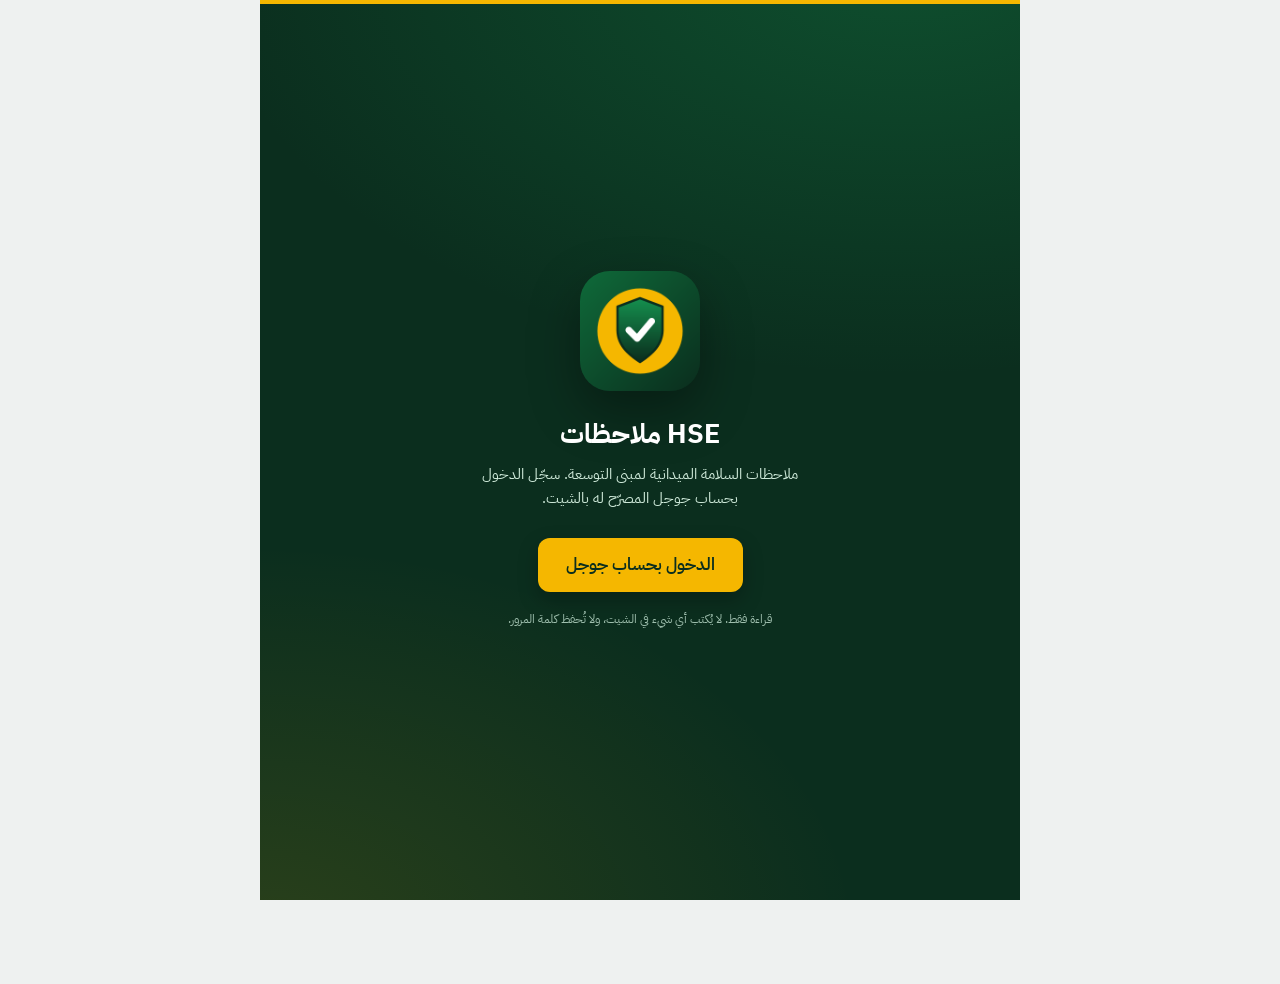
<file: index.html>
<!doctype html>
<html lang="ar" dir="rtl">
<head>
<meta charset="utf-8">
<meta name="viewport" content="width=device-width,initial-scale=1,viewport-fit=cover">
<title>HSE ملاحظات</title>
<meta name="theme-color" content="#0B2E1E">
<link rel="manifest" href="manifest.webmanifest">
<link rel="icon" type="image/svg+xml" href="icons/favicon.svg">
<link rel="icon" type="image/png" sizes="32x32" href="icons/favicon-32.png">
<link rel="apple-touch-icon" href="icons/apple-touch-icon.png">
<meta name="apple-mobile-web-app-capable" content="yes">
<meta name="mobile-web-app-capable" content="yes">
<meta name="apple-mobile-web-app-status-bar-style" content="black-translucent">
<meta name="apple-mobile-web-app-title" content="HSE ملاحظات">
<link rel="stylesheet" href="fonts.css">
<link rel="stylesheet" href="style.css">
</head>
<body>
<div id="app"></div>
<script src="config.js"></script>
<script src="core.js"></script>
<script src="app.js"></script>
</body>
</html>
</file>
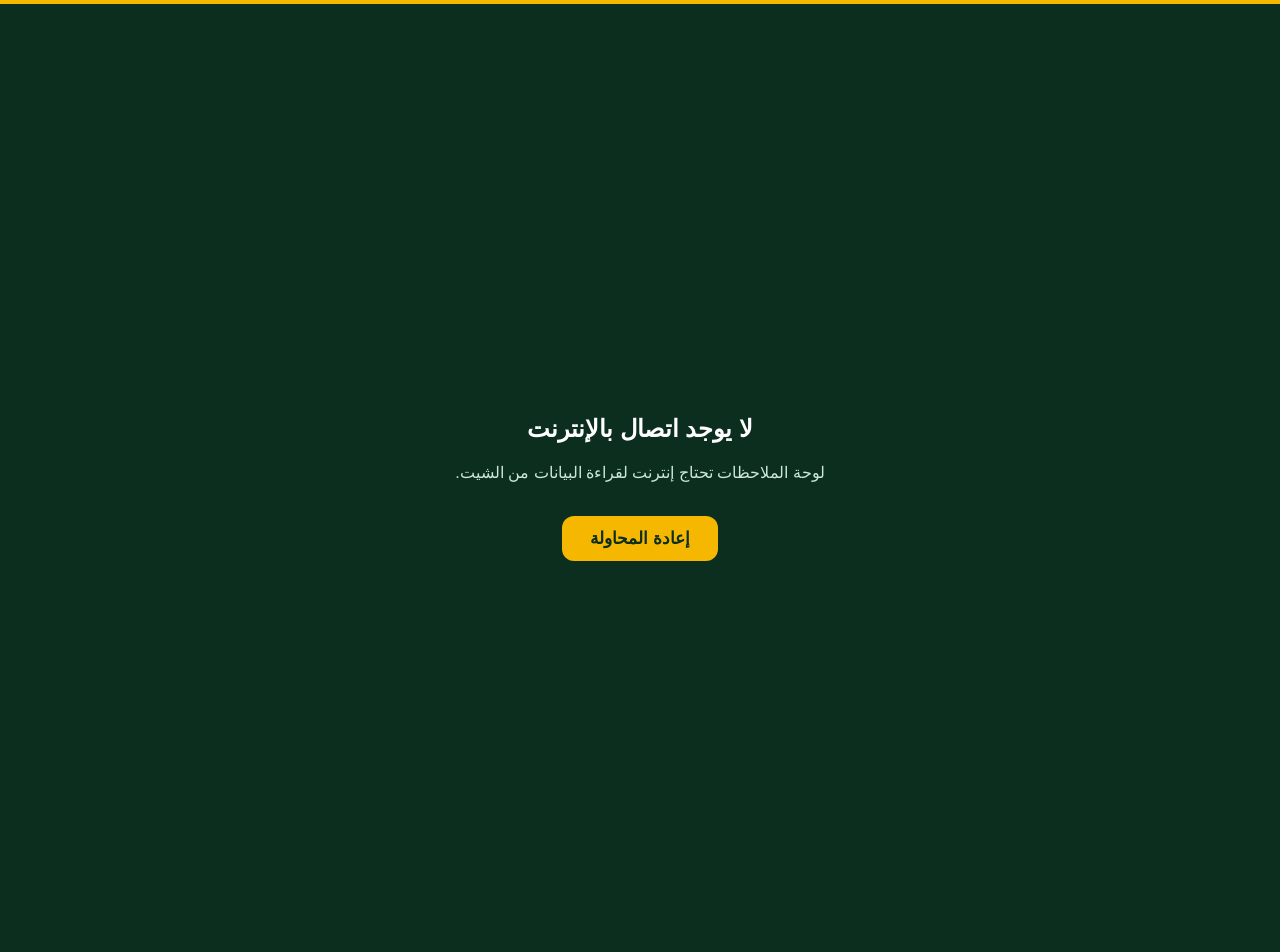
<file: offline.html>
<!doctype html><html lang="ar" dir="rtl"><head><meta charset="utf-8"><meta name="viewport" content="width=device-width,initial-scale=1"><title>لا يوجد اتصال</title>
<style>body{margin:0;min-height:100vh;display:flex;align-items:center;justify-content:center;background:#0B2E1E;border-top:4px solid #F5B700;color:#fff;font-family:'IBM Plex Sans Arabic','Segoe UI',Tahoma,sans-serif;text-align:center;padding:24px}p{color:#CDE8D8}button{margin-top:18px;padding:12px 28px;border:0;border-radius:12px;font-size:17px;font-weight:600;background:#F5B700;color:#0B2E1E;font-family:inherit}</style></head>
<body><div><h2>لا يوجد اتصال بالإنترنت</h2><p>لوحة الملاحظات تحتاج إنترنت لقراءة البيانات من الشيت.</p><button onclick="location.href='./index.html'">إعادة المحاولة</button></div></body></html>
</file>
<file: fonts.css>
@font-face{font-family:'IBM Plex Sans Arabic';font-style:normal;font-weight:400;font-display:swap;src:url(fonts/plex-arabic-400.woff2) format('woff2');unicode-range:U+0600-06FF,U+0750-077F,U+0870-088E,U+0890-0891,U+0897-08E1,U+08E3-08FF,U+200C-200E,U+2010-2011,U+204F,U+2E41,U+FB50-FDFF,U+FE70-FE74,U+FE76-FEFC}
@font-face{font-family:'IBM Plex Sans Arabic';font-style:normal;font-weight:600;font-display:swap;src:url(fonts/plex-arabic-600.woff2) format('woff2');unicode-range:U+0600-06FF,U+0750-077F,U+0870-088E,U+0890-0891,U+0897-08E1,U+08E3-08FF,U+200C-200E,U+2010-2011,U+204F,U+2E41,U+FB50-FDFF,U+FE70-FE74,U+FE76-FEFC}
@font-face{font-family:'IBM Plex Sans Arabic';font-style:normal;font-weight:700;font-display:swap;src:url(fonts/plex-arabic-700.woff2) format('woff2');unicode-range:U+0600-06FF,U+0750-077F,U+0870-088E,U+0890-0891,U+0897-08E1,U+08E3-08FF,U+200C-200E,U+2010-2011,U+204F,U+2E41,U+FB50-FDFF,U+FE70-FE74,U+FE76-FEFC}
@font-face{font-family:'IBM Plex Sans Arabic';font-style:normal;font-weight:400;font-display:swap;src:url(fonts/plex-latin-400.woff2) format('woff2');unicode-range:U+0000-00FF,U+0131,U+0152-0153,U+02BB-02BC,U+02C6,U+02DA,U+02DC,U+0304,U+0308,U+0329,U+2000-206F,U+20AC,U+2122,U+2191,U+2193,U+2212,U+2215,U+FEFF,U+FFFD}
@font-face{font-family:'IBM Plex Sans Arabic';font-style:normal;font-weight:600;font-display:swap;src:url(fonts/plex-latin-600.woff2) format('woff2');unicode-range:U+0000-00FF,U+0131,U+0152-0153,U+02BB-02BC,U+02C6,U+02DA,U+02DC,U+0304,U+0308,U+0329,U+2000-206F,U+20AC,U+2122,U+2191,U+2193,U+2212,U+2215,U+FEFF,U+FFFD}
@font-face{font-family:'IBM Plex Sans Arabic';font-style:normal;font-weight:700;font-display:swap;src:url(fonts/plex-latin-700.woff2) format('woff2');unicode-range:U+0000-00FF,U+0131,U+0152-0153,U+02BB-02BC,U+02C6,U+02DA,U+02DC,U+0304,U+0308,U+0329,U+2000-206F,U+20AC,U+2122,U+2191,U+2193,U+2212,U+2215,U+FEFF,U+FFFD}
</file>
<file: style.css>
/* =====================================================================
   HSE ملاحظات — هوية SBG: أخضر أساسي، أخضر غامق للشريط، أصفر السلامة كإشارة فقط.
   نفس ألوان ومقاسات صفحات التطبيق الأخرى (styles.html v2.13-ui-sbg).
   ===================================================================== */
:root{
  --brand-900:#0B2E1E;--brand:#15914F;--primary:#0F7A41;--primary-d:#0B6535;--primary-50:#E6F4EC;
  --signal:#F5B700;--signal-soft:#FFE08A;
  --bg:#EEF1F0;--bg2:#fff;--card:#fff;--card2:#F4F7F5;--line:#D5DCDE;--line2:#C3CCCF;
  --tx:#121A1F;--mut:#4B5960;
  --acc:#15914F;--acc2:#4B7C94;
  --good:#1B7A43;--mid:#F5B700;--warn:#D98200;--bad:#B3261E;
  --r:16px;--shadow:0 1px 2px rgba(16,24,20,.05),0 4px 14px rgba(16,24,20,.06);
  --safe-b:env(safe-area-inset-bottom,0px);--safe-t:env(safe-area-inset-top,0px);
}
*{box-sizing:border-box;-webkit-tap-highlight-color:transparent;font-family:'IBM Plex Sans Arabic','Segoe UI',Tahoma,Arial,sans-serif}
html{-webkit-text-size-adjust:100%}
html,body{margin:0;background:var(--bg);color:var(--tx);font-size:15px;line-height:1.6}
body{min-height:100vh;overscroll-behavior-y:none}
button{font:inherit;color:inherit;cursor:pointer}
input,select{font:inherit;color:inherit}
button:focus-visible,a:focus-visible,input:focus-visible,select:focus-visible{outline:3px solid var(--signal);outline-offset:2px}
.num{font-variant-numeric:tabular-nums;direction:ltr;unicode-bidi:isolate}
svg.si{width:1.25em;height:1.25em;fill:none;stroke:currentColor;stroke-width:1.9;stroke-linecap:round;stroke-linejoin:round;flex:none}
#app{max-width:760px;margin:0 auto;min-height:100vh;position:relative;padding-bottom:calc(84px + var(--safe-b))}

/* خط أصفر السلامة أعلى الشاشة (تحت شريط الحالة في الآيفون) */
.top:before,.ph:before,.login:before{content:"";position:absolute;left:0;right:0;top:var(--safe-t);height:4px;background:var(--signal)}
.ph{overflow:visible}

/* ---------- شاشة الدخول ---------- */
.login{min-height:100vh;display:flex;flex-direction:column;align-items:center;justify-content:center;text-align:center;padding:32px;color:#fff;
  background:radial-gradient(700px 420px at 85% -5%,#15914F55,transparent),radial-gradient(600px 400px at 0% 105%,#F5B70022,transparent),var(--brand-900);
  position:relative}
.login img{width:120px;height:120px;border-radius:30px;box-shadow:0 20px 50px rgba(0,0,0,.35)}
.login h1{font-size:27px;margin:22px 0 6px;font-weight:700}
.login p{color:#CDE8D8;margin:0 0 28px;max-width:320px}
.login .btn{background:var(--signal);color:var(--brand-900);min-height:54px;padding:12px 28px;font-size:17px;box-shadow:0 8px 20px rgba(0,0,0,.25)}
.login .btn:hover{background:#FFC61F}
.login .note{color:#9FBFAE}
.login .err{background:#FBE9E7;color:#8C1D17;border-radius:12px;padding:10px 14px}
.btn{border:0;border-radius:12px;padding:12px 22px;font-weight:600;background:var(--primary);color:#fff;min-height:44px;transition:background .15s,transform .05s}
.btn:hover{background:var(--primary-d)}
.btn:active{transform:translateY(1px)}
.btn.ghost{background:#fff;color:var(--primary);border:2px solid var(--primary)}
.btn.ghost:hover{background:var(--primary-50)}
.btn.sm{padding:8px 14px;border-radius:10px;font-size:14px;min-height:40px}
.err{color:var(--bad);margin-top:16px;font-size:14px;max-width:320px}
.note{color:var(--mut);font-size:12px;margin-top:18px;max-width:320px}

/* ---------- الشريط العلوي (أخضر غامق + خط أصفر) ---------- */
.top{position:sticky;top:0;z-index:20;padding:calc(14px + var(--safe-t)) 16px 10px;background:var(--brand-900);padding-top:calc(14px + var(--safe-t));
  display:flex;align-items:center;gap:10px;color:#fff;min-height:64px}
.top h1{font-size:19px;margin:0;flex:1;font-weight:700;color:#fff}
.top .sub{font-size:11.5px;color:#CDE8D8;font-weight:400;display:block;margin-top:-2px}
.ic{width:42px;height:42px;border-radius:12px;border:1px solid #3E6150;background:transparent;color:#fff;display:grid;place-items:center;font-size:18px;padding:0}
.ic:hover{background:#1A4A33}
.ic.spin svg{animation:sp 1s linear infinite}
@keyframes sp{to{transform:rotate(360deg)}}
.dot{display:inline-block;width:8px;height:8px;border-radius:50%;background:#52D68A;margin-inline-end:6px}
.dot.off{background:var(--signal)}

/* ---------- عناصر عامة ---------- */
.wrap{padding:0 16px}
.chips{display:flex;gap:8px;overflow-x:auto;padding:14px 16px 12px;scrollbar-width:none}
.chips::-webkit-scrollbar{display:none}
.chip{flex:none;border:1px solid var(--line2);background:#fff;border-radius:999px;padding:7px 16px;font-size:14px;color:var(--mut);min-height:38px;font-weight:500}
.chip.on{background:var(--primary);color:#fff;border-color:var(--primary);font-weight:600}
.card{background:var(--card);border:1px solid var(--line);border-top:4px solid var(--brand);border-radius:var(--r);padding:16px;margin-bottom:14px;box-shadow:var(--shadow)}
.card h3{margin:0 0 12px;font-size:15px;color:var(--brand-900);font-weight:700;display:flex;justify-content:space-between;align-items:center}
.card h3 small{color:var(--mut);font-weight:400;font-size:12px}
.grid2{display:grid;grid-template-columns:1fr 1fr;gap:12px}
.mut{color:var(--mut)}
.sec{font-size:15px;color:var(--brand-900);margin:20px 16px 10px;font-weight:700;display:flex;align-items:center;gap:8px}
.sec:before{content:"";width:5px;height:18px;border-radius:3px;background:var(--signal)}

/* ---------- البطل ---------- */
.hero{position:relative;overflow:hidden;border-radius:20px;padding:20px;margin:0 16px 14px;color:#fff;
  background:linear-gradient(135deg,var(--brand-900),#0F6B3A 75%,#15914F);border-bottom:5px solid var(--signal);box-shadow:0 10px 26px rgba(11,46,30,.28)}
.hero:after{content:"";position:absolute;inset:auto -40px -70px auto;width:230px;height:230px;border-radius:50%;background:radial-gradient(#F5B70033,transparent 70%)}
.hero .lbl{font-size:13px;color:#CDE8D8}
.hero .big{font-size:54px;font-weight:700;letter-spacing:-1px;line-height:1.05;margin:4px 0 12px}
.hero .row{display:flex;gap:18px;position:relative;z-index:1;flex-wrap:wrap}
.hero .row b{display:block;font-size:20px;font-weight:700}
.hero .row span{font-size:12px;color:#CDE8D8}
.ring{position:absolute;inset-inline-start:14px;top:14px;width:84px;height:84px;z-index:1}

.kpis{display:grid;grid-template-columns:repeat(2,1fr);gap:12px;padding:0 16px;margin-bottom:14px}
.kpi{background:#fff;border:1px solid var(--line);border-top:4px solid var(--c,var(--primary));border-radius:14px;padding:12px 14px;box-shadow:var(--shadow)}
.kpi .v{font-size:28px;font-weight:700;color:var(--brand-900);line-height:1.2}
.kpi .l{font-size:13px;color:var(--mut)}

/* ---------- مخطط ---------- */
.bars{display:flex;align-items:flex-end;gap:3px;height:120px}
.bars i{flex:1;background:linear-gradient(var(--brand),var(--primary));border-radius:4px 4px 1px 1px;min-height:2px}
.bars i.z{background:var(--line);opacity:.8}
.axis{display:flex;justify-content:space-between;color:var(--mut);font-size:12px;margin-top:6px}
.stack{display:flex;height:12px;border-radius:99px;overflow:hidden;background:var(--line)}
.stack i{display:block;height:100%}
.leg{display:flex;gap:14px;flex-wrap:wrap;margin-top:10px;font-size:13px;color:var(--mut)}
.leg b{color:var(--tx)}
.sw{display:inline-block;width:10px;height:10px;border-radius:3px;margin-inline-end:5px}

/* ---------- قوائم ---------- */
.list{display:flex;flex-direction:column;gap:10px;padding:0 16px}
.row2{display:flex;align-items:center;gap:12px;background:#fff;border:1px solid var(--line);border-radius:14px;padding:12px 14px;width:100%;text-align:start;box-shadow:var(--shadow);min-height:64px}
.row2:hover{border-color:var(--primary);background:#F3FAF6}
.av{width:44px;height:44px;border-radius:13px;display:grid;place-items:center;font-weight:700;font-size:17px;flex:none;background:linear-gradient(135deg,var(--c1,#15914F),var(--c2,#0B2E1E));color:#fff}
.rk{width:22px;color:var(--mut);font-size:12px;text-align:center;flex:none}
.rw{flex:1;min-width:0}
.rw>b{display:block;white-space:nowrap;overflow:hidden;text-overflow:ellipsis;color:var(--brand-900);font-weight:600}
.rw small{color:var(--mut);font-size:12px}
.meter{height:6px;border-radius:9px;background:#E3E9E6;margin-top:6px;overflow:hidden}
.meter i{display:block;height:100%;background:linear-gradient(90deg,var(--primary),var(--brand));border-radius:9px}
.tot{font-size:19px;font-weight:700;color:var(--primary)}

.search{display:flex;align-items:center;gap:10px;margin:0 16px 12px;background:#fff;border:2px solid var(--primary);border-radius:12px;padding:0 14px;min-height:52px;color:var(--primary)}
.search input{flex:1;background:none;border:0;outline:0;padding:12px 0;color:var(--tx);font-size:16px;min-width:0}
.search:focus-within{box-shadow:0 0 0 3px var(--signal-soft)}
select.sel{background:#fff;border:1px solid var(--line2);border-radius:12px;padding:8px 10px;color:var(--tx);max-width:48%;min-height:44px;font-size:14px}
.filters{display:flex;gap:8px;padding:0 16px 12px;flex-wrap:wrap}

/* ---------- بطاقة ملاحظة ---------- */
.obs{background:#fff;border:1px solid var(--line);border-inline-start:5px solid var(--brand);border-radius:14px;padding:14px;width:100%;text-align:start;display:block;box-shadow:var(--shadow)}
.obs:hover{border-color:var(--primary);background:#F3FAF6}
.obs .hd{display:flex;justify-content:space-between;gap:8px;font-size:12.5px;color:var(--mut);margin-bottom:6px}
.obs .ti{font-weight:600;margin-bottom:4px;color:var(--brand-900)}
.obs p{margin:0;color:var(--mut);font-size:13.5px;display:-webkit-box;-webkit-line-clamp:2;-webkit-box-orient:vertical;overflow:hidden}
.tag{display:inline-block;font-size:12px;border-radius:99px;padding:2px 10px;margin-inline-end:6px;background:#E8EEF3;color:#2B4559;font-weight:500}
.t-act{background:#FBE9E7;color:#8C1D17}.t-condition{background:#FFF3CC;color:#6B4500}.t-good{background:#E3F3E9;color:#145C33}.t-other{background:#E8EEF3;color:#2B4559}
.r-high{background:#FBE9E7;color:#8C1D17}.r-medium{background:#FFF3CC;color:#6B4500}.r-low{background:#E3F3E9;color:#145C33}.r-other{background:#EEF1F0;color:var(--mut)}
.more{display:block;margin:14px auto;padding:10px 24px}

/* ---------- صحيفة الموظف ---------- */
.page{position:fixed;inset:0;z-index:40;background:var(--bg);overflow-y:auto;max-width:760px;margin:0 auto;animation:up .22s ease-out}
@keyframes up{from{transform:translateY(24px);opacity:0}to{transform:none;opacity:1}}
.ph{padding:calc(18px + var(--safe-t)) 16px 18px;background:var(--brand-900);border-radius:0 0 24px 24px;position:relative;color:#fff}
.ph .back{position:absolute;inset-inline-start:14px;top:calc(18px + var(--safe-t))}
.ph .who{display:flex;gap:14px;align-items:center;margin-top:48px}
.ph .av{width:62px;height:62px;border-radius:18px;font-size:25px;border:2px solid rgba(255,255,255,.25)}
.ph h2{margin:0;font-size:20px;color:#fff;font-weight:700}
.ph .ids{color:#CDE8D8;font-size:13px}
.ph .sts{display:flex;gap:10px;margin-top:16px}
.ph .sts div{flex:1;background:rgba(255,255,255,.1);border:1px solid rgba(255,255,255,.12);border-radius:12px;padding:9px 6px;text-align:center}
.ph .sts b{display:block;font-size:20px;font-weight:700}
.ph .sts span{font-size:11.5px;color:#CDE8D8}
.months{display:grid;grid-template-columns:repeat(4,1fr);gap:8px}
.mo{border:1px solid var(--line);background:#fff;border-radius:12px;padding:9px 4px;text-align:center;position:relative;overflow:hidden}
.mo b{display:block;font-size:18px;color:var(--brand-900);font-weight:700}
.mo small{color:var(--mut);font-size:12px}
.mo.on{border-color:var(--primary);box-shadow:0 0 0 3px var(--primary-50);background:var(--primary-50)}
.mo.z{opacity:.45}
.mo i{position:absolute;left:0;right:0;bottom:0;height:4px;background:var(--brand);transform-origin:right;transform:scaleX(var(--p,0))}
.cal{display:grid;grid-template-columns:repeat(7,1fr);gap:6px}
.cal .h{font-size:11.5px;color:var(--mut);text-align:center}
.cd{aspect-ratio:1;border-radius:10px;border:0;background:#EEF1F0;display:grid;place-items:center;font-size:13px;position:relative;color:var(--mut)}
.cd.e{background:transparent}
.cd.l1{background:#CFE9DA;color:var(--brand-900)}.cd.l2{background:#8FD0AB;color:var(--brand-900)}.cd.l3{background:#3DA56B;color:#fff;font-weight:700}.cd.l4{background:var(--brand-900);color:#fff;font-weight:700}
.cd.on{outline:3px solid var(--signal);outline-offset:1px}
.cd small{position:absolute;bottom:2px;font-size:9px;opacity:.85}
.years{display:flex;gap:8px;padding:14px 16px 4px;overflow-x:auto}
.daygrp{margin:16px 0 8px;font-size:14px;color:var(--brand-900);display:flex;justify-content:space-between;font-weight:600}

/* ---------- نافذة سفلية ---------- */
.shade{position:fixed;inset:0;background:rgba(11,46,30,.55);z-index:50;animation:fd .2s}
@keyframes fd{from{opacity:0}to{opacity:1}}
.sheet{position:fixed;inset-inline:0;bottom:0;max-width:760px;margin:0 auto;z-index:51;background:#fff;border-radius:22px 22px 0 0;max-height:90vh;overflow-y:auto;padding:12px 18px calc(24px + var(--safe-b));animation:up .25s ease-out;border-top:5px solid var(--signal);box-shadow:0 -12px 40px rgba(0,0,0,.2)}
.sheet .grab{width:42px;height:5px;border-radius:9px;background:var(--line2);margin:0 auto 14px}
.sheet h3{margin:6px 0 4px;font-size:19px;color:var(--brand-900)}
.kv{display:grid;grid-template-columns:auto 1fr;gap:8px 14px;font-size:14px;margin:12px 0}
.kv dt{color:var(--mut);font-weight:600}.kv dd{margin:0;word-break:break-word}
.ph2{display:grid;grid-template-columns:1fr 1fr;gap:10px;margin:12px 0}
.ph2 figure{margin:0;background:#F7F9F8;border-radius:12px;overflow:hidden;border:1px solid var(--line)}
.ph2 figcaption{font-size:12px;color:var(--mut);padding:6px 10px;font-weight:600}
.ph2 img{width:100%;aspect-ratio:4/3;object-fit:cover;display:block;background:#E4EAE6}
.ph2 .nop{aspect-ratio:4/3;display:grid;place-items:center;color:var(--mut);font-size:12px}
.lb{position:fixed;inset:0;background:rgba(5,20,12,.94);z-index:60;display:grid;place-items:center}
.lb img{max-width:96vw;max-height:92vh;border-radius:10px}

/* ---------- شريط التنقل ---------- */
.nav{position:fixed;inset-inline:0;bottom:0;z-index:30;max-width:760px;margin:0 auto;display:flex;gap:2px;padding:6px 8px calc(6px + var(--safe-b));
  background:#fff;border-top:1px solid var(--line);box-shadow:0 -4px 16px rgba(16,24,20,.06)}
.nav button{flex:1;background:none;border:0;padding:8px 0 6px;color:var(--mut);display:flex;flex-direction:column;align-items:center;gap:3px;font-size:12px;font-weight:500;border-radius:12px;position:relative;min-height:56px}
.nav button .i{display:grid;place-items:center;height:26px}
.nav button .i svg{width:24px;height:24px}
.nav button.on{color:var(--primary);font-weight:700;background:var(--primary-50)}
.nav button.on:before{content:"";position:absolute;top:0;left:28%;right:28%;height:3px;border-radius:0 0 3px 3px;background:var(--signal)}
.empty{text-align:center;color:var(--mut);padding:40px 20px}
.skel{height:80px;border-radius:14px;margin:0 16px 12px;background:linear-gradient(90deg,#E3E9E6,#F4F7F5,#E3E9E6);background-size:200% 100%;animation:sk 1.2s linear infinite}
@keyframes sk{to{background-position:-200% 0}}
.toast{position:fixed;inset-inline:16px;bottom:calc(96px + var(--safe-b));z-index:70;background:var(--brand-900);color:#fff;border-radius:12px;padding:12px 16px;text-align:center;max-width:420px;margin:0 auto;font-weight:600;border-inline-start:5px solid var(--signal)}
@media (max-width:420px){.hero .big{font-size:48px}}
@media (prefers-reduced-motion:reduce){*{animation:none!important}}

/* ---------- التارقت وصفحة اليوم ---------- */
.tg{display:flex;justify-content:space-between;gap:8px;font-size:13px;margin-top:4px;color:var(--tx)}
.tg .rem{font-weight:600}
.tg.ok .rem{color:var(--good)}.tg.behind .rem{color:var(--bad)}.tg.near .rem{color:#8A5300}
.row2 .meter.tgm{margin:4px 0 3px}
.meter.tgm.ok i{background:var(--good)}.meter.tgm.ahead i{background:linear-gradient(90deg,var(--primary),var(--brand))}.meter.tgm.near i{background:var(--warn)}.meter.tgm.behind i{background:var(--bad)}.meter.tgm.off i{background:var(--line2)}
.tgc.ok{border-top-color:var(--good)}.tgc.near{border-top-color:var(--warn)}.tgc.behind{border-top-color:var(--bad)}
.tgbig{display:flex;justify-content:space-between;align-items:flex-end;margin-bottom:8px}
.tgbig .big{font-size:42px;font-weight:700;color:var(--brand-900);line-height:1.1}
.tgbig .pc{font-size:22px;font-weight:700;color:var(--primary)}
.tgc.behind .tgbig .big{color:var(--bad)}.tgc.near .tgbig .big{color:#8A5300}
.kvg{display:grid;grid-template-columns:repeat(3,1fr);gap:8px;margin-top:12px}
.kvg>div{background:var(--card2);border-radius:12px;padding:8px 6px;text-align:center}
.kvg b{display:block;font-size:17px;font-weight:700;color:var(--brand-900)}
.kvg b.pos{color:var(--good)}.kvg b.neg{color:var(--bad)}
.kvg span{font-size:11.5px;color:var(--mut)}
.daynav{display:flex;align-items:center;justify-content:space-between;gap:10px;padding:14px 16px 6px}
.daynav .ic{background:#fff;color:var(--primary);border:1px solid var(--line2);box-shadow:var(--shadow)}
.daynav .ic:disabled{opacity:.35}
.daynav .dl{flex:1;text-align:center;line-height:1.3}
.daynav .dl b{display:block;font-size:20px;color:var(--brand-900)}
.daynav .dl span{color:var(--mut);font-size:14px}
.daynav .dl em{font-style:normal;background:var(--signal);color:var(--brand-900);font-size:11px;font-weight:700;border-radius:99px;padding:1px 9px;margin-inline-start:8px}
.daytools{display:flex;gap:8px;justify-content:center;padding:4px 16px 10px;align-items:center}
.daytools input{border:1px solid var(--line2);border-radius:12px;min-height:40px;padding:6px 12px;background:#fff;font-size:15px}
.offday{margin:0 16px 12px;background:#FFF3CC;color:#6B4500;border:1px solid #F5D26B;border-radius:12px;padding:10px 14px;font-weight:600;text-align:center}
.dcnt{text-align:center;min-width:54px;line-height:1.2}
.dcnt b{display:block;font-size:20px;font-weight:700}
.dcnt span{font-size:11.5px;color:var(--mut)}
.dcnt.ok b{color:var(--good)}.dcnt.near b{color:#8A5300}.dcnt.behind b{color:var(--bad)}.dcnt.off b{color:var(--mut)}
@media (max-width:380px){.nav button{font-size:11px}}
.tg b,.tg span{display:inline}
.rw small.mut{display:block}
.rw .tg{align-items:baseline}
</file>
